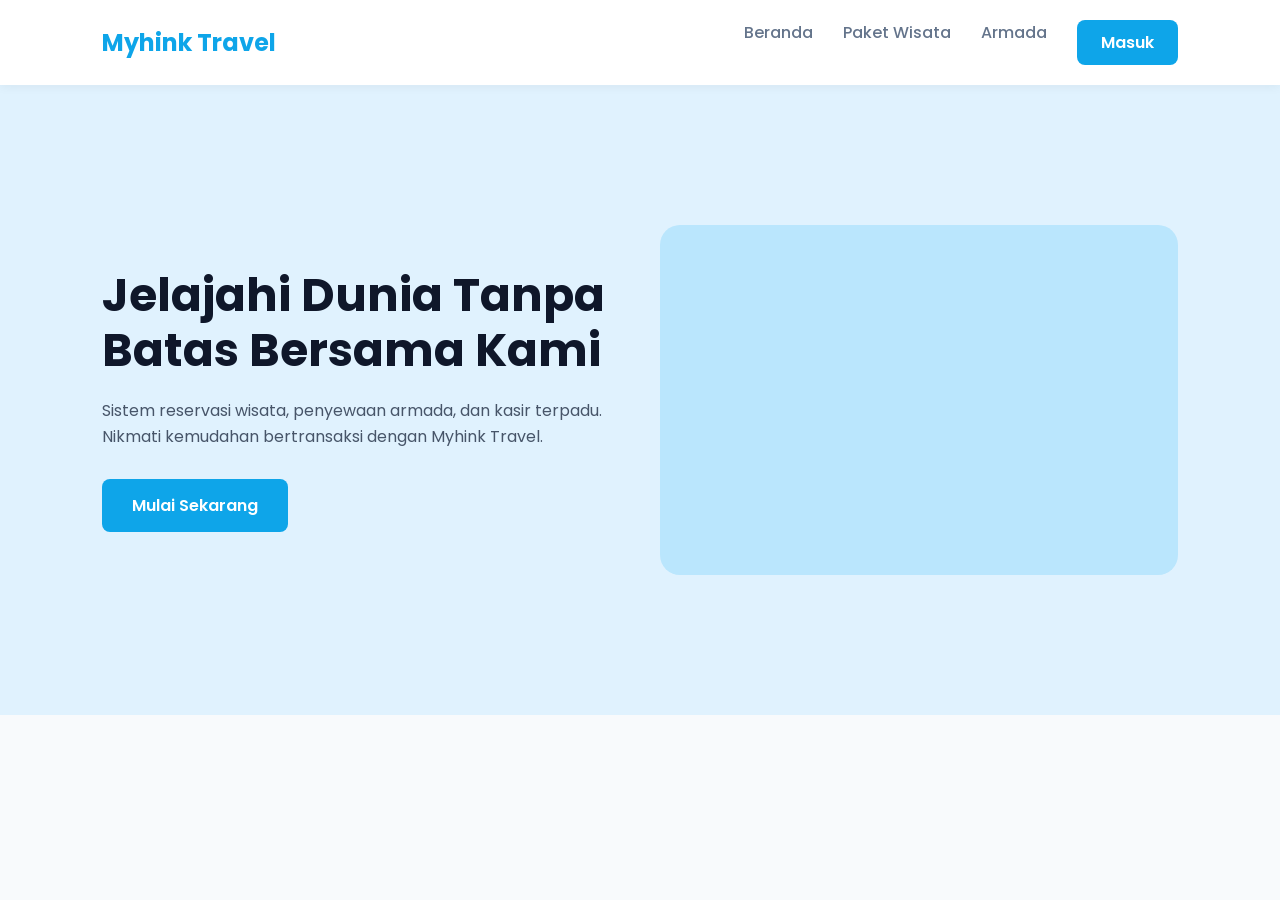
<file: index.html>
<!DOCTYPE html>
<html lang="id">
<head>
    <meta charset="UTF-8">
    <meta name="viewport" content="width=device-width, initial-scale=1.0">
    <title>Myhink Travel</title>
    <link rel="stylesheet" href="css/style.css">
</head>
<body>
    <nav>
        <a href="index.html" class="logo">Myhink Travel</a>
        <ul>
            <li><a href="index.html">Beranda</a></li>
            <li><a href="#">Paket Wisata</a></li>
            <li><a href="#">Armada</a></li>
            <li><a href="login.html" class="btn-primary">Masuk</a></li>
        </ul>
    </nav>

    <section class="hero">
        <div class="hero-text">
            <h1>Jelajahi Dunia Tanpa Batas Bersama Kami</h1>
            <p>Sistem reservasi wisata, penyewaan armada, dan kasir terpadu. Nikmati kemudahan bertransaksi dengan Myhink Travel.</p>
            <a href="register.html" class="btn-primary" style="padding: 14px 30px; font-size: 16px;">Mulai Sekarang</a>
        </div>
        <div class="hero-image">
            <!-- Bisa diisi link gambar dummy atau biarkan kosong jika prototipe figma pakai shape -->
            <div style="width: 100%; height: 350px; background-color: #bae6fd; border-radius: 20px;"></div>
        </div>
    </section>
</body>
</html>
</file>
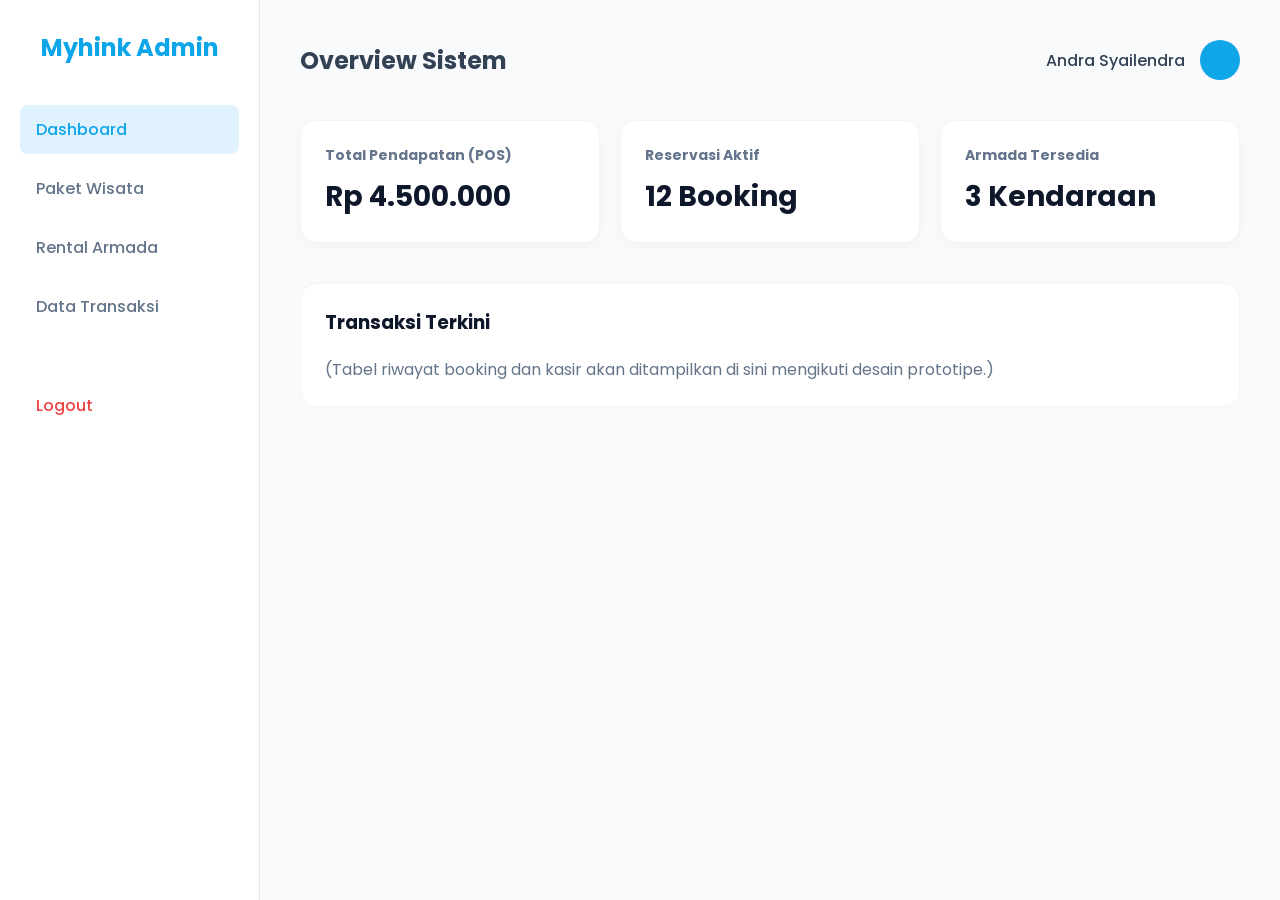
<file: dashboard.html>
<!DOCTYPE html>
<html lang="id">
<head>
    <meta charset="UTF-8">
    <meta name="viewport" content="width=device-width, initial-scale=1.0">
    <title>Dashboard - Myhink Travel</title>
    <link rel="stylesheet" href="css/style.css">
</head>
<body>
    <div class="dashboard-layout">
        <!-- Sidebar Navigation -->
        <aside class="sidebar">
            <a href="index.html" class="logo">Myhink Admin</a>
            <ul class="sidebar-menu">
                <li><a href="dashboard.html" class="active">Dashboard</a></li>
                <li><a href="#">Paket Wisata</a></li>
                <li><a href="#">Rental Armada</a></li>
                <li><a href="#">Data Transaksi</a></li>
                <li style="margin-top: 50px;"><a href="login.html" style="color: #ef4444;">Logout</a></li>
            </ul>
        </aside>

        <!-- Main Content Area -->
        <main class="main-content">
            <div class="dashboard-header">
                <h2>Overview Sistem</h2>
                <div style="display: flex; gap: 15px; align-items: center;">
                    <span style="font-weight: 500;">Andra Syailendra</span>
                    <div style="width: 40px; height: 40px; background: #0ea5e9; border-radius: 50%;"></div>
                </div>
            </div>

            <!-- Statistic Cards -->
            <div class="stat-cards">
                <div class="stat-card">
                    <h4>Total Pendapatan (POS)</h4>
                    <h2>Rp 4.500.000</h2>
                </div>
                <div class="stat-card">
                    <h4>Reservasi Aktif</h4>
                    <h2>12 Booking</h2>
                </div>
                <div class="stat-card">
                    <h4>Armada Tersedia</h4>
                    <h2>3 Kendaraan</h2>
                </div>
            </div>

            <!-- Placeholder Tabel CRUD (Seperti di Figma) -->
            <div style="background: white; padding: 24px; border-radius: 16px; border: 1px solid #f1f5f9;">
                <h3 style="margin-bottom: 20px; color: #0f172a;">Transaksi Terkini</h3>
                <p style="color: #64748b;">(Tabel riwayat booking dan kasir akan ditampilkan di sini mengikuti desain prototipe.)</p>
            </div>
        </main>
    </div>
</body>
</html>
</file>
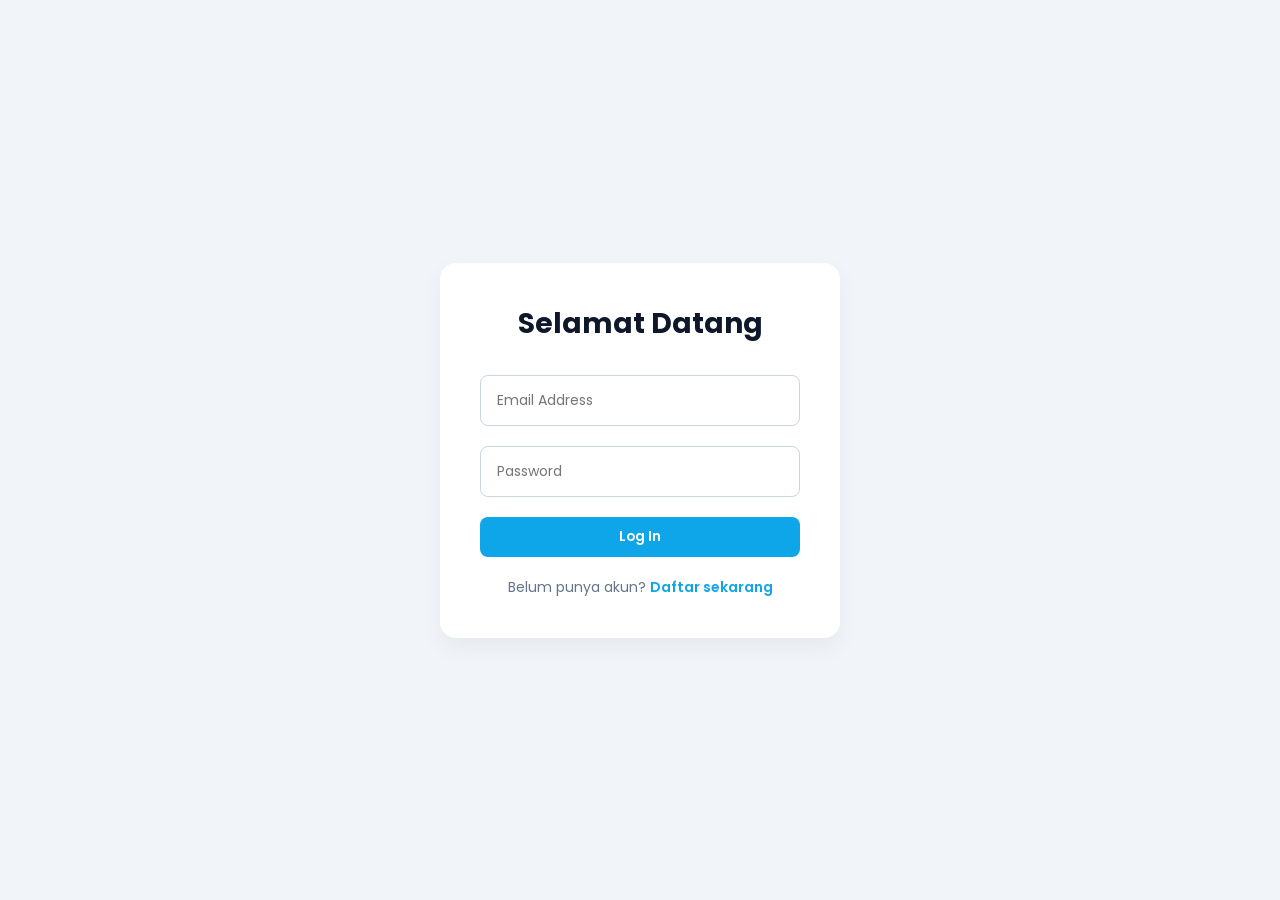
<file: login.html>
<!DOCTYPE html>
<html lang="id">
<head>
    <meta charset="UTF-8">
    <meta name="viewport" content="width=device-width, initial-scale=1.0">
    <title>Login - Myhink Travel</title>
    <link rel="stylesheet" href="css/style.css">
</head>
<body>
    <div class="auth-container">
        <div class="auth-card">
            <h2>Selamat Datang</h2>
            <form action="dashboard.html">
                <input type="email" class="input-group" placeholder="Email Address" required>
                <input type="password" class="input-group" placeholder="Password" required>
                <button type="submit" class="btn-primary" style="width: 100%;">Log In</button>
            </form>
            <p>Belum punya akun? <a href="register.html">Daftar sekarang</a></p>
        </div>
    </div>
</body>
</html>
</file>
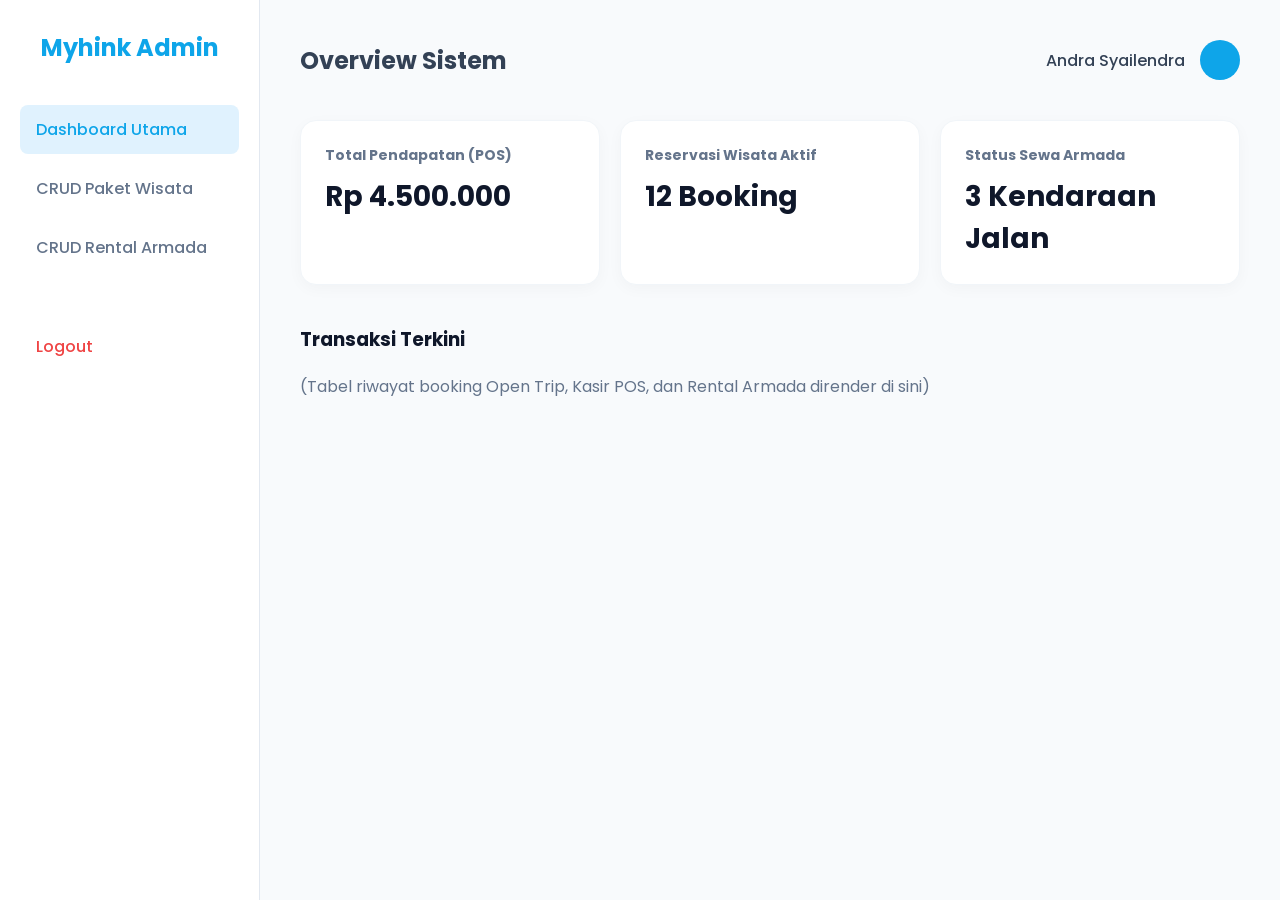
<file: register.html>
<!DOCTYPE html>
<html lang="id">
<head>
    <meta charset="UTF-8">
    <meta name="viewport" content="width=device-width, initial-scale=1.0">
    <title>Dashboard - Myhink Travel</title>
    <link rel="stylesheet" href="css/style.css">
</head>
<body>
    <div class="dashboard-layout">
        <aside class="sidebar">
            <a href="index.html" class="logo">Myhink Admin</a>
            <ul class="sidebar-menu">
                <li><a href="dashboard.html" class="active">Dashboard Utama</a></li>
                <li><a href="#">CRUD Paket Wisata</a></li>
                <li><a href="#">CRUD Rental Armada</a></li>
                <li style="margin-top: 50px;"><a href="login.html" style="color: #ef4444;">Logout</a></li>
            </ul>
        </aside>

        <main class="main-content">
            <div class="dashboard-header">
                <h2>Overview Sistem</h2>
                <div style="display: flex; gap: 15px; align-items: center;">
                    <span style="font-weight: 500;">Andra Syailendra</span>
                    <div style="width: 40px; height: 40px; background: #0ea5e9; border-radius: 50%;"></div>
                </div>
            </div>

            <div class="stat-cards">
                <div class="stat-card">
                    <h4>Total Pendapatan (POS)</h4>
                    <h2>Rp 4.500.000</h2>
                </div>
                <div class="stat-card">
                    <h4>Reservasi Wisata Aktif</h4>
                    <h2>12 Booking</h2>
                </div>
                <div class="stat-card">
                    <h4>Status Sewa Armada</h4>
                    <h2>3 Kendaraan Jalan</h2>
                </div>
            </div>

            <div class="data-table-container">
                <h3 style="margin-bottom: 20px; color: #0f172a;">Transaksi Terkini</h3>
                <p style="color: #64748b;">(Tabel riwayat booking Open Trip, Kasir POS, dan Rental Armada dirender di sini)</p>
            </div>
        </main>
    </div>
</body>
</html>
</file>
<file: css/style.css>
@import url('https://fonts.googleapis.com/css2?family=Poppins:wght@300;400;500;600;700&display=swap');

* {
    margin: 0;
    padding: 0;
    box-sizing: border-box;
    font-family: 'Poppins', sans-serif;
}

body {
    background-color: #f8fafc;
    /* Warna background abu-abu sangat muda khas Figma */
    color: #334155;
}

/* ================= NAVBAR ================= */
nav {
    display: flex;
    justify-content: space-between;
    align-items: center;
    padding: 20px 8%;
    background-color: #ffffff;
    box-shadow: 0 2px 10px rgba(0, 0, 0, 0.05);
    position: sticky;
    top: 0;
    z-index: 100;
}

.logo {
    font-size: 24px;
    font-weight: 700;
    color: #0ea5e9;
    /* Warna Sky Blue */
    text-decoration: none;
}

nav ul {
    display: flex;
    list-style: none;
    gap: 30px;
}

nav ul li a {
    text-decoration: none;
    color: #64748b;
    font-weight: 500;
    transition: color 0.3s;
}

nav ul li a:hover {
    color: #0ea5e9;
}

.btn-primary {
    background-color: #0ea5e9;
    color: #ffffff !important;
    padding: 10px 24px;
    border-radius: 8px;
    border: none;
    font-weight: 600;
    cursor: pointer;
    transition: 0.3s;
    text-decoration: none;
    display: inline-block;
}

.btn-primary:hover {
    background-color: #0284c7;
}

/* ================= LANDING PAGE ================= */
.hero {
    display: flex;
    align-items: center;
    justify-content: space-between;
    padding: 60px 8%;
    background-color: #e0f2fe;
    min-height: 70vh;
}

.hero-text {
    flex: 1;
    padding-right: 40px;
}

.hero-text h1 {
    font-size: 46px;
    color: #0f172a;
    line-height: 1.2;
    margin-bottom: 20px;
}

.hero-text p {
    font-size: 16px;
    color: #475569;
    margin-bottom: 30px;
    line-height: 1.6;
}

.hero-image {
    flex: 1;
    display: flex;
    justify-content: center;
}

.hero-image img {
    max-width: 100%;
    border-radius: 20px;
}

/* ================= AUTHENTICATION (LOGIN & REGISTER) ================= */
.auth-container {
    display: flex;
    justify-content: center;
    align-items: center;
    min-height: 100vh;
    background-color: #f1f5f9;
}

.auth-card {
    background: #ffffff;
    width: 400px;
    padding: 40px;
    border-radius: 16px;
    box-shadow: 0 10px 25px rgba(0, 0, 0, 0.05);
    text-align: center;
}

.auth-card h2 {
    color: #0f172a;
    margin-bottom: 30px;
    font-size: 28px;
}

.input-group {
    width: 100%;
    padding: 14px 16px;
    margin-bottom: 20px;
    border: 1px solid #cbd5e1;
    border-radius: 8px;
    font-size: 14px;
    outline: none;
    transition: 0.3s;
}

.input-group:focus {
    border-color: #0ea5e9;
    box-shadow: 0 0 0 3px rgba(14, 165, 233, 0.15);
}

.auth-card p {
    margin-top: 20px;
    font-size: 14px;
    color: #64748b;
}

.auth-card a {
    color: #0ea5e9;
    text-decoration: none;
    font-weight: 600;
}

/* ================= DASHBOARD ================= */
.dashboard-layout {
    display: flex;
    min-height: 100vh;
}

.sidebar {
    width: 260px;
    background-color: #ffffff;
    border-right: 1px solid #e2e8f0;
    padding: 30px 20px;
    position: fixed;
    height: 100%;
}

.sidebar .logo {
    display: block;
    margin-bottom: 40px;
    text-align: center;
}

.sidebar-menu {
    list-style: none;
}

.sidebar-menu li {
    margin-bottom: 10px;
}

.sidebar-menu a {
    display: block;
    padding: 12px 16px;
    color: #64748b;
    text-decoration: none;
    border-radius: 8px;
    font-weight: 500;
    transition: 0.3s;
}

.sidebar-menu a.active,
.sidebar-menu a:hover {
    background-color: #e0f2fe;
    color: #0ea5e9;
}

.main-content {
    flex: 1;
    margin-left: 260px;
    padding: 40px;
}

.dashboard-header {
    display: flex;
    justify-content: space-between;
    align-items: center;
    margin-bottom: 40px;
}

.stat-cards {
    display: flex;
    gap: 20px;
    margin-bottom: 40px;
}

.stat-card {
    background: #ffffff;
    flex: 1;
    padding: 24px;
    border-radius: 16px;
    box-shadow: 0 4px 15px rgba(0, 0, 0, 0.03);
    border: 1px solid #f1f5f9;
}

.stat-card h4 {
    color: #64748b;
    font-size: 14px;
    margin-bottom: 10px;
}

.stat-card h2 {
    color: #0f172a;
    font-size: 28px;
}

/* ================= RESPONSIVE MEDIA QUERY ================= */
@media (max-width: 768px) {
    nav ul {
        display: none;
        /* Sembunyikan menu desktop di mobile */
    }

    .hero {
        flex-direction: column;
        text-align: center;
        padding: 40px 5%;
    }

    .hero-text {
        padding-right: 0;
        margin-bottom: 40px;
    }

    .dashboard-layout {
        flex-direction: column;
    }

    .sidebar {
        width: 100%;
        position: relative;
        height: auto;
        padding: 20px;
    }

    .main-content {
        margin-left: 0;
        padding: 20px;
    }

    .stat-cards {
        flex-direction: column;
    }

    .auth-card {
        width: 90%;
    }
}
</file>
